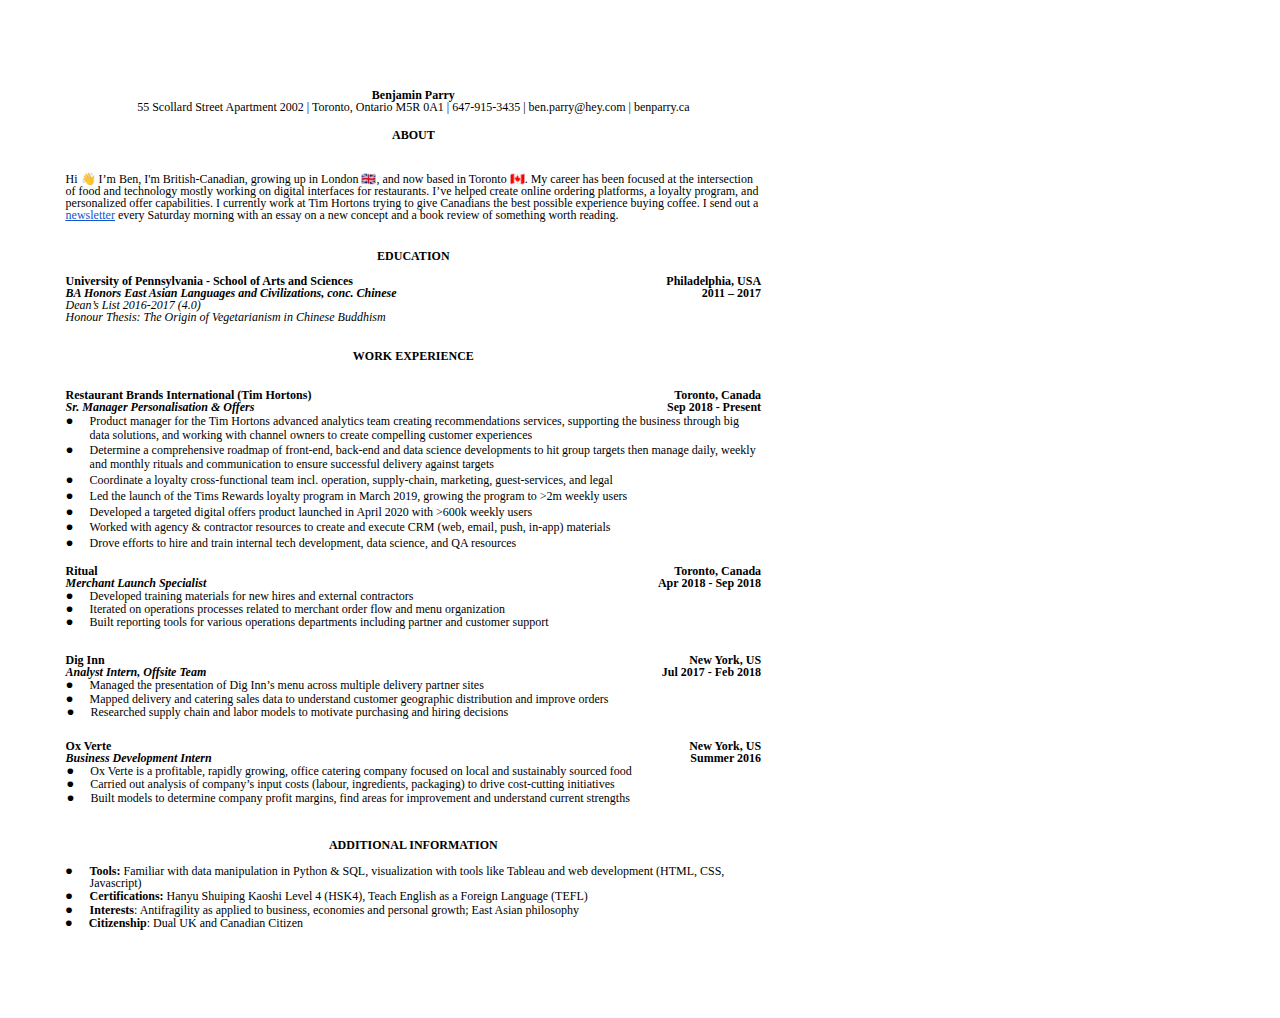
<file: ben-parry-cv.html>
<html><head><meta content="text/html; charset=UTF-8" http-equiv="content-type"><style type="text/css">.lst-kix_list_4-1>li{counter-increment:lst-ctn-kix_list_4-1}.lst-kix_list_2-6>li:before{content:"\0025cf  "}.lst-kix_list_2-7>li:before{content:"o  "}ul.lst-kix_list_1-0{list-style-type:none}.lst-kix_list_2-4>li:before{content:"o  "}.lst-kix_list_2-5>li:before{content:"\0025aa  "}.lst-kix_list_2-8>li:before{content:"\0025aa  "}.lst-kix_list_3-0>li:before{content:"\0025cf  "}.lst-kix_list_3-1>li:before{content:"o  "}.lst-kix_list_3-2>li:before{content:"\0025aa  "}ul.lst-kix_list_3-7{list-style-type:none}ul.lst-kix_list_3-8{list-style-type:none}ol.lst-kix_list_4-6.start{counter-reset:lst-ctn-kix_list_4-6 0}.lst-kix_list_4-0>li{counter-increment:lst-ctn-kix_list_4-0}ul.lst-kix_list_1-3{list-style-type:none}ul.lst-kix_list_3-1{list-style-type:none}.lst-kix_list_3-5>li:before{content:"\0025aa  "}ul.lst-kix_list_1-4{list-style-type:none}ul.lst-kix_list_3-2{list-style-type:none}ul.lst-kix_list_1-1{list-style-type:none}.lst-kix_list_3-4>li:before{content:"o  "}ul.lst-kix_list_1-2{list-style-type:none}ul.lst-kix_list_3-0{list-style-type:none}ol.lst-kix_list_4-3.start{counter-reset:lst-ctn-kix_list_4-3 0}ul.lst-kix_list_1-7{list-style-type:none}.lst-kix_list_3-3>li:before{content:"\0025cf  "}ul.lst-kix_list_3-5{list-style-type:none}.lst-kix_list_4-7>li{counter-increment:lst-ctn-kix_list_4-7}ul.lst-kix_list_1-8{list-style-type:none}ul.lst-kix_list_3-6{list-style-type:none}ul.lst-kix_list_1-5{list-style-type:none}ul.lst-kix_list_3-3{list-style-type:none}ul.lst-kix_list_1-6{list-style-type:none}ul.lst-kix_list_3-4{list-style-type:none}.lst-kix_list_3-8>li:before{content:"\0025aa  "}li.li-bullet-1:before{margin-left:-18.5pt;white-space:nowrap;display:inline-block;min-width:18.5pt}.lst-kix_list_4-0>li:before{content:"" counter(lst-ctn-kix_list_4-0,decimal) ". "}.lst-kix_list_4-1>li:before{content:"" counter(lst-ctn-kix_list_4-1,decimal) ". "}.lst-kix_list_3-6>li:before{content:"\0025cf  "}.lst-kix_list_4-3>li{counter-increment:lst-ctn-kix_list_4-3}.lst-kix_list_3-7>li:before{content:"o  "}ol.lst-kix_list_4-5.start{counter-reset:lst-ctn-kix_list_4-5 0}.lst-kix_list_4-6>li{counter-increment:lst-ctn-kix_list_4-6}.lst-kix_list_4-4>li:before{content:"" counter(lst-ctn-kix_list_4-4,decimal) ". "}.lst-kix_list_4-3>li:before{content:"" counter(lst-ctn-kix_list_4-3,decimal) ". "}.lst-kix_list_4-5>li:before{content:"" counter(lst-ctn-kix_list_4-5,decimal) ". "}.lst-kix_list_4-2>li:before{content:"" counter(lst-ctn-kix_list_4-2,decimal) ". "}.lst-kix_list_4-6>li:before{content:"" counter(lst-ctn-kix_list_4-6,decimal) ". "}ol.lst-kix_list_4-2.start{counter-reset:lst-ctn-kix_list_4-2 0}ol.lst-kix_list_4-0{list-style-type:none}ol.lst-kix_list_4-1{list-style-type:none}ol.lst-kix_list_4-4.start{counter-reset:lst-ctn-kix_list_4-4 0}ol.lst-kix_list_4-2{list-style-type:none}ol.lst-kix_list_4-3{list-style-type:none}.lst-kix_list_4-4>li{counter-increment:lst-ctn-kix_list_4-4}.lst-kix_list_4-8>li:before{content:"" counter(lst-ctn-kix_list_4-8,decimal) ". "}.lst-kix_list_4-7>li:before{content:"" counter(lst-ctn-kix_list_4-7,decimal) ". "}ul.lst-kix_list_2-8{list-style-type:none}ol.lst-kix_list_4-1.start{counter-reset:lst-ctn-kix_list_4-1 0}ol.lst-kix_list_4-8.start{counter-reset:lst-ctn-kix_list_4-8 0}ol.lst-kix_list_4-8{list-style-type:none}ul.lst-kix_list_2-2{list-style-type:none}.lst-kix_list_1-0>li:before{content:"\0025cf  "}ul.lst-kix_list_2-3{list-style-type:none}ul.lst-kix_list_2-0{list-style-type:none}ul.lst-kix_list_2-1{list-style-type:none}ol.lst-kix_list_4-4{list-style-type:none}ul.lst-kix_list_2-6{list-style-type:none}ol.lst-kix_list_4-5{list-style-type:none}.lst-kix_list_1-1>li:before{content:"\002212  "}.lst-kix_list_1-2>li:before{content:"\0025aa  "}ul.lst-kix_list_2-7{list-style-type:none}ol.lst-kix_list_4-6{list-style-type:none}ul.lst-kix_list_2-4{list-style-type:none}ol.lst-kix_list_4-7{list-style-type:none}ul.lst-kix_list_2-5{list-style-type:none}.lst-kix_list_1-3>li:before{content:"\0025cf  "}.lst-kix_list_1-4>li:before{content:"o  "}.lst-kix_list_4-8>li{counter-increment:lst-ctn-kix_list_4-8}.lst-kix_list_1-7>li:before{content:"o  "}ol.lst-kix_list_4-0.start{counter-reset:lst-ctn-kix_list_4-0 0}.lst-kix_list_1-5>li:before{content:"\0025aa  "}.lst-kix_list_1-6>li:before{content:"\0025cf  "}li.li-bullet-0:before{margin-left:-18pt;white-space:nowrap;display:inline-block;min-width:18pt}.lst-kix_list_2-0>li:before{content:"\0025cf  "}.lst-kix_list_2-1>li:before{content:"\002212  "}.lst-kix_list_4-5>li{counter-increment:lst-ctn-kix_list_4-5}.lst-kix_list_1-8>li:before{content:"\0025aa  "}.lst-kix_list_2-2>li:before{content:"\0025aa  "}.lst-kix_list_2-3>li:before{content:"\0025cf  "}.lst-kix_list_4-2>li{counter-increment:lst-ctn-kix_list_4-2}ol.lst-kix_list_4-7.start{counter-reset:lst-ctn-kix_list_4-7 0}ol{margin:0;padding:0}table td,table th{padding:0}.c15{border-right-style:solid;padding:0pt 4pt 0pt 4pt;border-bottom-color:#000000;border-top-width:0pt;border-right-width:0pt;border-left-color:#000000;vertical-align:top;border-right-color:#000000;border-left-width:0pt;border-top-style:solid;border-left-style:solid;border-bottom-width:0pt;width:381.2pt;border-top-color:#000000;border-bottom-style:solid}.c35{border-right-style:solid;padding:0pt 4pt 0pt 4pt;border-bottom-color:#000000;border-top-width:0pt;border-right-width:0pt;border-left-color:#000000;vertical-align:bottom;border-right-color:#000000;border-left-width:0pt;border-top-style:solid;border-left-style:solid;border-bottom-width:0pt;width:147.3pt;border-top-color:#000000;border-bottom-style:solid}.c30{border-right-style:solid;padding:0pt 4pt 0pt 4pt;border-bottom-color:#000000;border-top-width:0pt;border-right-width:0pt;border-left-color:#000000;vertical-align:middle;border-right-color:#000000;border-left-width:0pt;border-top-style:solid;border-left-style:solid;border-bottom-width:0pt;width:528.5pt;border-top-color:#000000;border-bottom-style:solid}.c34{border-right-style:solid;padding:0pt 4pt 0pt 4pt;border-bottom-color:#000000;border-top-width:0pt;border-right-width:0pt;border-left-color:#000000;vertical-align:bottom;border-right-color:#000000;border-left-width:0pt;border-top-style:solid;border-left-style:solid;border-bottom-width:0pt;width:381.2pt;border-top-color:#000000;border-bottom-style:solid}.c11{border-right-style:solid;padding:0pt 4pt 0pt 4pt;border-bottom-color:#000000;border-top-width:0pt;border-right-width:0pt;border-left-color:#000000;vertical-align:top;border-right-color:#000000;border-left-width:0pt;border-top-style:solid;border-left-style:solid;border-bottom-width:0pt;width:147.3pt;border-top-color:#000000;border-bottom-style:solid}.c1{border-right-style:solid;padding:0pt 4pt 0pt 4pt;border-bottom-color:#000000;border-top-width:0pt;border-right-width:0pt;border-left-color:#000000;vertical-align:middle;border-right-color:#000000;border-left-width:0pt;border-top-style:solid;border-left-style:solid;border-bottom-width:0pt;width:147.3pt;border-top-color:#000000;border-bottom-style:solid}.c6{border-right-style:solid;padding:0pt 4pt 0pt 4pt;border-bottom-color:#000000;border-top-width:0pt;border-right-width:0pt;border-left-color:#000000;vertical-align:top;border-right-color:#000000;border-left-width:0pt;border-top-style:solid;border-left-style:solid;border-bottom-width:0pt;width:528.5pt;border-top-color:#000000;border-bottom-style:solid}.c13{margin-left:18pt;padding-top:0pt;padding-left:0pt;padding-bottom:0pt;line-height:1.15;orphans:2;widows:2;text-align:left}.c28{margin-left:18.7pt;padding-top:0pt;padding-left:0pt;padding-bottom:6pt;line-height:1.0;orphans:2;widows:2;text-align:left}.c0{margin-left:18.5pt;padding-top:0pt;padding-left:0pt;padding-bottom:0pt;line-height:1.0;orphans:2;widows:2;text-align:left}.c33{padding-top:12pt;padding-bottom:12pt;line-height:1.0;orphans:2;widows:2;text-align:left}.c22{padding-top:0pt;padding-bottom:0pt;line-height:1.0;orphans:2;widows:2;text-align:center}.c17{padding-top:0pt;padding-bottom:0pt;line-height:1.0;orphans:2;widows:2;text-align:left}.c24{padding-top:0pt;padding-bottom:0pt;line-height:1.0;orphans:2;widows:2;text-align:right}.c38{padding-top:0pt;padding-bottom:6pt;line-height:1.0;orphans:2;widows:2;text-align:left}.c47{padding-top:12pt;padding-bottom:12pt;line-height:1.0;orphans:2;widows:2;text-align:center}.c12{padding-top:0pt;padding-bottom:0pt;line-height:1.15;text-align:left;height:10pt}.c4{padding-top:0pt;padding-bottom:0pt;line-height:1.1500000000000001;text-align:left;height:10pt}.c26{margin-left:-4pt;border-spacing:0;border-collapse:collapse;margin-right:auto}.c5{color:#000000;text-decoration:none;vertical-align:baseline;font-style:normal}.c19{-webkit-text-decoration-skip:none;color:#1155cc;text-decoration:underline;text-decoration-skip-ink:none}.c14{text-decoration:none;vertical-align:baseline;font-style:italic}.c36{font-weight:400;font-size:11pt;font-family:"Times New Roman"}.c8{font-weight:700;font-size:9pt;font-family:"Georgia"}.c3{font-size:9pt;font-family:"Georgia";font-weight:400}.c18{font-weight:700;font-size:11pt;font-family:"Times New Roman"}.c16{background-color:#ffffff;max-width:525.6pt;padding:50.4pt 43.2pt 40.3pt 43.2pt}.c45{font-weight:400;font-size:11pt;font-family:"Arial"}.c42{margin-left:17.3pt;padding-left:0pt}.c43{margin-left:17.5pt;padding-left:0.5pt}.c2{padding:0;margin:0}.c29{color:inherit;text-decoration:inherit}.c27{margin-left:18pt;padding-left:0pt}.c25{margin-right:4.5pt;height:10pt}.c37{margin-left:18.5pt;text-indent:-12.2pt}.c23{height:24pt}.c32{height:21.9pt}.c9{color:#000000}.c39{height:21.8pt}.c40{height:28.2pt}.c20{height:22.7pt}.c46{height:30.8pt}.c44{height:31.5pt}.c21{margin-right:-4pt}.c41{height:19.8pt}.c48{font-style:italic}.c10{height:0.9pt}.c31{height:10pt}.c7{height:39.2pt}.title{padding-top:24pt;color:#000000;font-weight:700;font-size:36pt;padding-bottom:6pt;font-family:"Times New Roman";line-height:1.0;page-break-after:avoid;orphans:2;widows:2;text-align:left}.subtitle{padding-top:18pt;color:#666666;font-size:24pt;padding-bottom:4pt;font-family:"Georgia";line-height:1.0;page-break-after:avoid;font-style:italic;orphans:2;widows:2;text-align:left}li{color:#000000;font-size:10pt;font-family:"Times New Roman"}p{margin:0;color:#000000;font-size:10pt;font-family:"Times New Roman"}h1{padding-top:24pt;color:#000000;font-weight:700;font-size:24pt;padding-bottom:6pt;font-family:"Times New Roman";line-height:1.0;page-break-after:avoid;orphans:2;widows:2;text-align:left}h2{padding-top:18pt;color:#000000;font-weight:700;font-size:18pt;padding-bottom:4pt;font-family:"Times New Roman";line-height:1.0;page-break-after:avoid;orphans:2;widows:2;text-align:left}h3{padding-top:14pt;color:#000000;font-weight:700;font-size:14pt;padding-bottom:4pt;font-family:"Times New Roman";line-height:1.0;page-break-after:avoid;orphans:2;widows:2;text-align:left}h4{padding-top:12pt;color:#000000;font-weight:700;font-size:12pt;padding-bottom:2pt;font-family:"Times New Roman";line-height:1.0;page-break-after:avoid;orphans:2;widows:2;text-align:left}h5{padding-top:11pt;color:#000000;font-weight:700;font-size:11pt;padding-bottom:2pt;font-family:"Times New Roman";line-height:1.0;page-break-after:avoid;orphans:2;widows:2;text-align:left}h6{padding-top:10pt;color:#000000;font-weight:700;font-size:10pt;padding-bottom:2pt;font-family:"Times New Roman";line-height:1.0;page-break-after:avoid;orphans:2;widows:2;text-align:left}</style></head><body class="c16"><p class="c4"><span class="c5 c45"></span></p><a id="t.09139eec64ca90106c9f9ade2c76522b9a74e326"></a><a id="t.0"></a><table class="c26"><tbody><tr class="c10"><td class="c6" colspan="2" rowspan="1"><p class="c22"><span class="c5 c8">Benjamin Parry</span></p></td></tr><tr class="c10"><td class="c6" colspan="2" rowspan="1"><p class="c22"><span class="c3 c9">55 Scollard Street Apartment 2002 | Toronto, Ontario M5R 0A1 | 647-915-3435 | ben.parry@hey.com</span><span class="c3">&nbsp;| benparry.ca</span></p></td></tr><tr class="c39"><td class="c6" colspan="2" rowspan="1"><p class="c47"><span class="c5 c8">ABOUT</span></p></td></tr><tr class="c39"><td class="c6" colspan="2" rowspan="1"><p class="c33"><span class="c3">Hi &#x1f44b; I&rsquo;m Ben, I&#39;m British-Canadian, growing up in London &#x1f1ec;&#x1f1e7;, and now based in Toronto &#x1f1e8;&#x1f1e6;. My career has been focused at the intersection of food and technology mostly working on digital interfaces for restaurants. I&rsquo;ve helped create online ordering platforms, a loyalty program, and personalized offer capabilities. I currently work at Tim Hortons trying to give Canadians the best possible experience buying coffee. I send out a </span><span class="c3 c19"><a class="c29" href="https://www.google.com/url?q=https://benparry.substack.com/&amp;sa=D&amp;source=editors&amp;ust=1618711565057000&amp;usg=AOvVaw24alsaaxX3R40F1C7kFEQa">newsletter</a></span><span class="c5 c3">&nbsp;every Saturday morning with an essay on a new concept and a book review of something worth reading. </span></p></td></tr><tr class="c39"><td class="c6" colspan="2" rowspan="1"><p class="c17 c31"><span class="c5 c8"></span></p><p class="c22"><span class="c5 c8">EDUCATION</span></p><p class="c22 c31"><span class="c5 c8"></span></p></td></tr><tr class="c44"><td class="c15" colspan="1" rowspan="1"><p class="c17"><span class="c5 c8">University of Pennsylvania - School of Arts and Sciences</span></p><p class="c17 c21"><span class="c14 c8 c9">BA Honors East Asian Languages and Civilizations, conc. Chinese</span></p><p class="c17 c21"><span class="c14 c3 c9">Dean&rsquo;s List 2016-2017 (4.0)</span></p><p class="c17"><span class="c14 c3 c9">Honour Thesis: The Origin of Vegetarianism in Chinese Buddhism</span></p></td><td class="c11" colspan="1" rowspan="1"><p class="c24"><span class="c5 c8">Philadelphia, USA <br> 2011 &ndash; 2017</span></p><p class="c24 c31"><span class="c5 c8"></span></p></td></tr><tr class="c23"><td class="c6" colspan="2" rowspan="1"><p class="c17 c31"><span class="c5 c8"></span></p><p class="c17 c31"><span class="c5 c8"></span></p><p class="c22"><span class="c5 c8">WORK EXPERIENCE</span></p><p class="c22 c31"><span class="c5 c8"></span></p></td></tr><tr class="c40"><td class="c34" colspan="1" rowspan="1"><p class="c17"><span class="c5 c8">Restaurant Brands International (Tim Hortons)</span></p><p class="c17"><span class="c14 c8 c9">Sr. Manager Personalisation &amp; Offers</span></p></td><td class="c35" colspan="1" rowspan="1"><p class="c24"><span class="c5 c8">Toronto, Canada</span></p><p class="c24"><span class="c5 c8">Sep 2018 - Present</span></p></td></tr><tr class="c20"><td class="c6" colspan="2" rowspan="1"><ul class="c2 lst-kix_list_3-0 start"><li class="c13 li-bullet-0"><span class="c5 c3">Product manager for the Tim Hortons advanced analytics team creating recommendations services, supporting the business through big data solutions, and working with channel owners to create compelling customer experiences</span></li><li class="c13 li-bullet-0"><span class="c5 c3">Determine a comprehensive roadmap of front-end, back-end and data science developments to hit group targets then manage daily, weekly and monthly rituals and communication to ensure successful delivery against targets</span></li><li class="c13 li-bullet-0"><span class="c3 c5">Coordinate a loyalty cross-functional team incl. operation, supply-chain, marketing, guest-services, and legal</span></li><li class="c13 li-bullet-0"><span class="c5 c3">Led the launch of the Tims Rewards loyalty program in March 2019, growing the program to &gt;2m weekly users</span></li><li class="c13 li-bullet-0"><span class="c5 c3">Developed a targeted digital offers product launched in April 2020 with &gt;600k weekly users</span></li><li class="c13 li-bullet-0"><span class="c5 c3">Worked with agency &amp; contractor resources to create and execute CRM (web, email, push, in-app) materials</span></li><li class="c13 li-bullet-0"><span class="c5 c3">Drove efforts to hire and train internal tech development, data science, and QA resources </span></li></ul></td></tr><tr class="c40"><td class="c34" colspan="1" rowspan="1"><p class="c17"><span class="c5 c8">Ritual</span></p><p class="c17"><span class="c14 c8 c9">Merchant Launch Specialist</span></p></td><td class="c35" colspan="1" rowspan="1"><p class="c24"><span class="c5 c8">Toronto, Canada</span></p><p class="c24"><span class="c5 c8">Apr 2018 - Sep 2018</span></p></td></tr><tr class="c7"><td class="c6" colspan="2" rowspan="1"><ul class="c2 lst-kix_list_3-0"><li class="c17 c27 li-bullet-0"><span class="c5 c3">Developed training materials for new hires and external contractors</span></li><li class="c17 c27 li-bullet-0"><span class="c5 c3">Iterated on operations processes related to merchant order flow and menu organization</span></li><li class="c27 c38 li-bullet-0"><span class="c5 c3">Built reporting tools for various operations departments including partner and customer support</span></li></ul></td></tr><tr class="c40"><td class="c34" colspan="1" rowspan="1"><p class="c17"><span class="c5 c8">Dig Inn</span></p><p class="c17"><span class="c8 c9 c14">Analyst Intern, Offsite Team</span></p></td><td class="c35" colspan="1" rowspan="1"><p class="c24"><span class="c5 c8">New York, US</span></p><p class="c24"><span class="c5 c8">Jul 2017 - Feb 2018</span></p></td></tr><tr class="c41"><td class="c6" colspan="2" rowspan="1"><ul class="c2 lst-kix_list_3-0"><li class="c17 c27 li-bullet-0"><span class="c5 c3">Managed the presentation of Dig Inn&rsquo;s menu across multiple delivery partner sites</span></li><li class="c17 c27 li-bullet-0" id="h.30j0zll"><span class="c5 c3">Mapped delivery and catering sales data to understand customer geographic distribution and improve orders </span></li></ul><ul class="c2 lst-kix_list_2-0 start"><li class="c28 li-bullet-0"><span class="c5 c3">Researched supply chain and labor models to motivate purchasing and hiring decisions</span></li></ul></td></tr><tr class="c40"><td class="c34" colspan="1" rowspan="1"><p class="c17"><span class="c5 c8">Ox Verte</span></p><p class="c17"><span class="c8 c9 c48">Business Development Intern</span></p></td><td class="c35" colspan="1" rowspan="1"><p class="c24"><span class="c5 c8">New York, US </span></p><p class="c24 c37"><span class="c8 c9">Summer 2016</span></p></td></tr><tr class="c41"><td class="c6" colspan="2" rowspan="1"><ul class="c2 lst-kix_list_2-0"><li class="c0 li-bullet-0"><span class="c5 c3">Ox Verte is a profitable, rapidly growing, office catering company focused on local and sustainably sourced food</span></li><li class="c0 li-bullet-0"><span class="c5 c3">Carried out analysis of company&rsquo;s input costs (labour, ingredients, packaging) to drive cost-cutting initiatives</span></li><li class="c28 li-bullet-0"><span class="c5 c3">Built models to determine company profit margins, find areas for improvement and understand current strengths </span></li></ul></td></tr><tr class="c32"><td class="c30" colspan="2" rowspan="1"><p class="c17 c31"><span class="c5 c8"></span></p><p class="c17 c31"><span class="c5 c8"></span></p><p class="c22"><span class="c5 c8">ADDITIONAL INFORMATION</span></p><p class="c17 c31"><span class="c5 c8"></span></p></td></tr><tr class="c46"><td class="c6" colspan="2" rowspan="1"><ul class="c2 lst-kix_list_1-0 start"><li class="c17 c43 li-bullet-1" id="h.gjdgxs"><span class="c8 c9">Tools: </span><span class="c3 c9">Familiar with data manipulation in Python &amp; SQL</span><span class="c3">, </span><span class="c3 c9">visualization with tools like Tableau and </span><span class="c3">web development (HTML, CSS, Javascript) </span></li><li class="c17 c43 li-bullet-1"><span class="c8 c9">Certifications: </span><span class="c3 c9">Hanyu Shuiping Kaoshi Level 4 (HSK4), Teach English as a Foreign Language (TEFL)</span></li><li class="c17 c43 li-bullet-1"><span class="c8 c9">Interests</span><span class="c5 c3">: Antifragility as applied to business, economies and personal growth; East Asian philosophy</span></li><li class="c17 c42 li-bullet-0"><span class="c8 c9">Citizenship</span><span class="c3 c9">: Dual UK and Canadian Citizen</span></li></ul></td></tr></tbody></table><p class="c17 c25"><span class="c5 c3"></span></p><p class="c17 c25"><span class="c5 c3"></span></p></body></html>
</file>
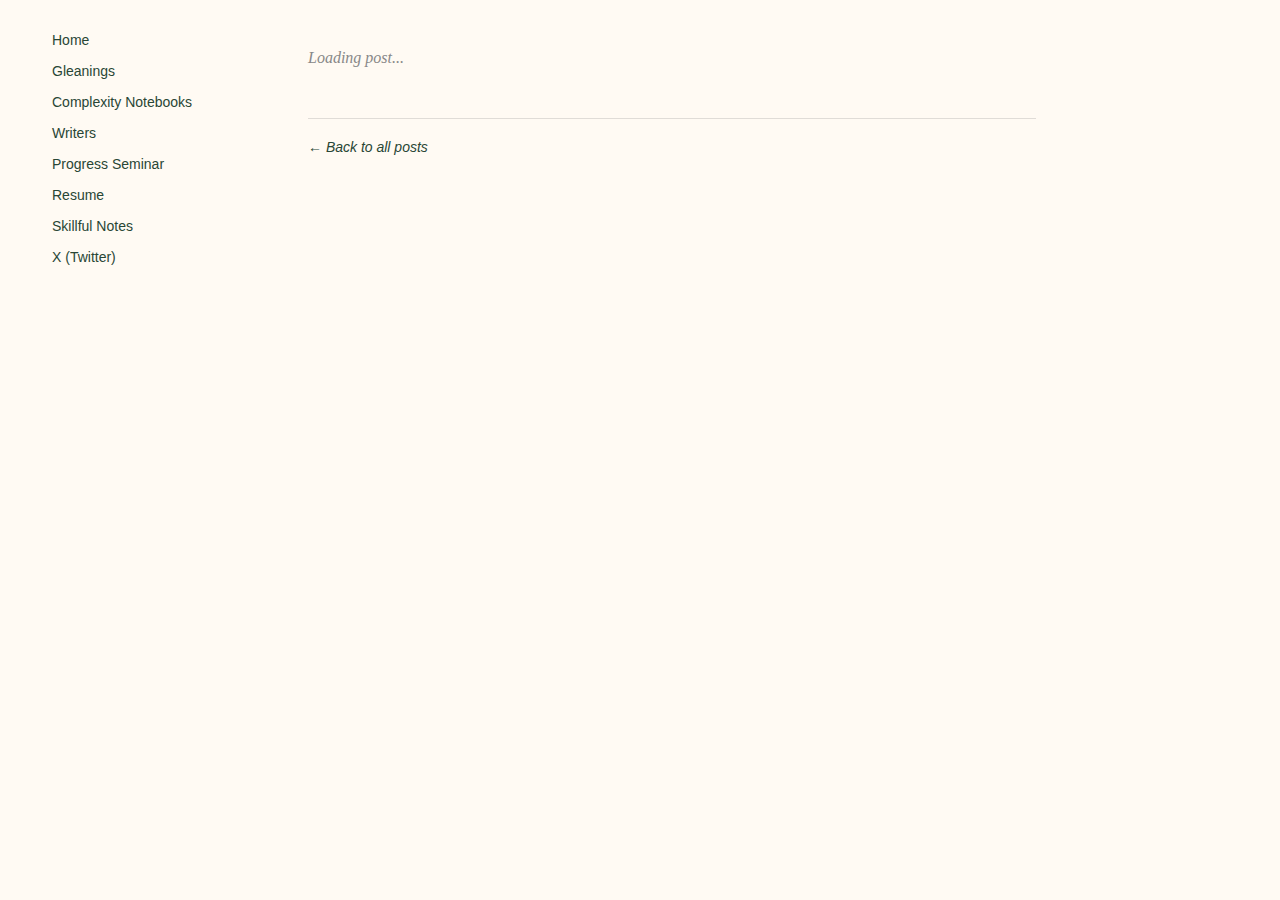
<file: blog-post.html>
<!DOCTYPE html>
<html lang="en">
<head>
    <meta charset="UTF-8">
    <meta name="viewport" content="width=device-width, initial-scale=1.0">
    <title>Blog | Benjamin Parry</title>
    <link rel="stylesheet" href="styles.css">
    <script src="nav.js"></script>
</head>
<body>
    <div class="container">
        <div id="menu" class="column left">
            <!-- Menu will be populated by nav.js -->
        </div>

        <div class="column middle">
            <div class="content">
                <article id="blog-post">
                    <p class="loading-text">Loading post...</p>
                </article>

                <div class="blog-post-footer">
                    <a href="blog.html">&larr; Back to all posts</a>
                </div>
            </div>
        </div>

        <div class="column right">
            <!-- Right column, can be left empty as in the index page -->
        </div>
    </div>
    <script src="blog.js"></script>
</body>
</html>
</file>
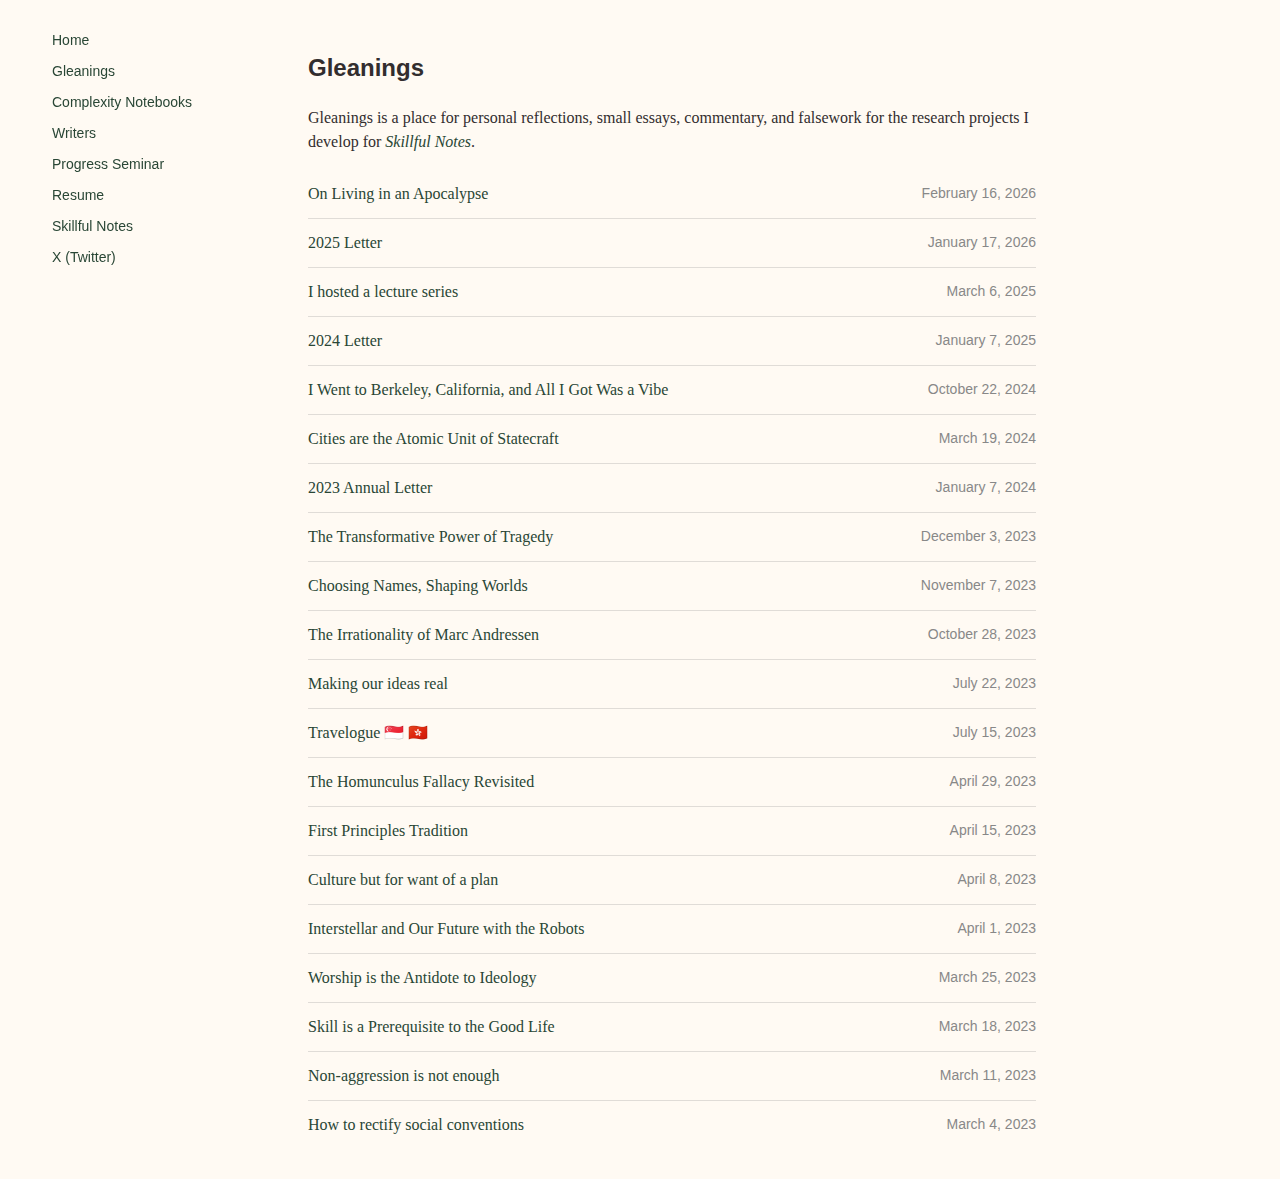
<file: blog.html>
<!DOCTYPE html>
<html lang="en">
<head>
    <meta charset="UTF-8">
    <meta name="viewport" content="width=device-width, initial-scale=1.0">
    <title>Gleanings | Benjamin Parry</title>
    <link rel="stylesheet" href="styles.css">
    <script src="nav.js"></script>
</head>
<body>
    <div class="container">
        <div id="menu" class="column left">
            <!-- Menu will be populated by nav.js -->
        </div>

        <div class="column middle">
            <div class="content">
                <h2>Gleanings</h2>
                <p>Gleanings is a place for personal reflections, small essays, commentary, and falsework for the research projects I develop for <a href="https://www.skillfulnotes.com/">Skillful Notes</a>.</p>

                <div id="blog-posts">
                    <p class="loading-text">Loading posts...</p>
                </div>
            </div>
        </div>

        <div class="column right">
            <!-- Right column, can be left empty as in the index page -->
        </div>
    </div>
    <script src="blog.js"></script>
</body>
</html>
</file>
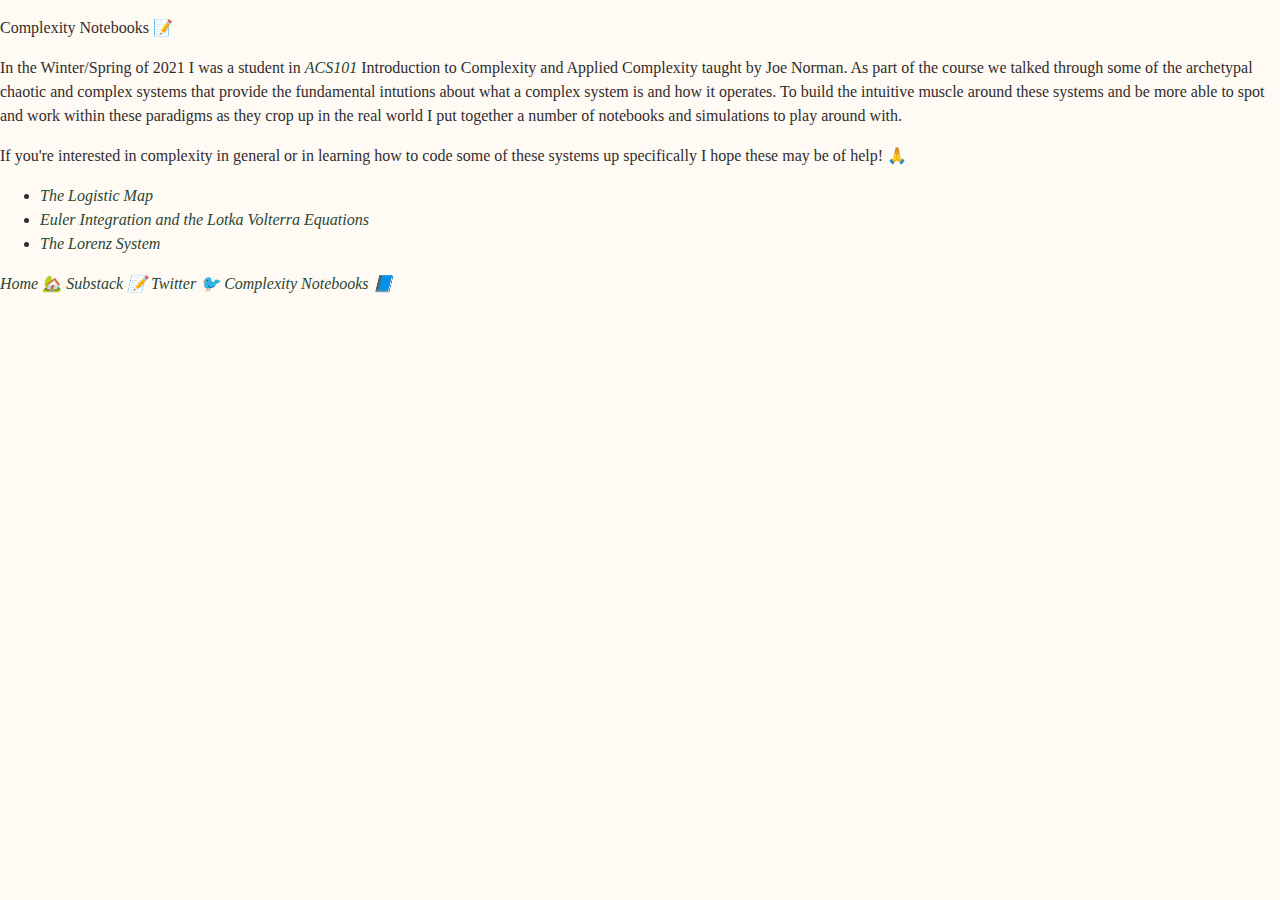
<file: complexity-notebooks.html>
<!doctype HTML>
<html lang="en">
  <head>
    
    <!-- metas -->
    <meta charset="utf-8">
    <meta name="viewport" content="width=device-width, initial-scale=1.0">
    <meta http-equiv="refresh" content="30">
    <meta name="description" content="the homepage of Ben Parry">
    <meta name="author" content="Ben Parry">
    
    <!-- Title -->
    <title>Benjamin Parry</title>
    
    <!-- Bootstrap core CSS -->
    <link href="https://cdn.jsdelivr.net/npm/bootstrap@5.0.0-beta1/dist/css/bootstrap.min.css" rel="stylesheet" integrity="sha384-giJF6kkoqNQ00vy+HMDP7azOuL0xtbfIcaT9wjKHr8RbDVddVHyTfAAsrekwKmP1" crossorigin="anonymous">
    <script src="https://cdn.jsdelivr.net/npm/bootstrap@5.0.0-beta1/dist/js/bootstrap.bundle.min.js" integrity="sha384-ygbV9kiqUc6oa4msXn9868pTtWMgiQaeYH7/t7LECLbyPA2x65Kgf80OJFdroafW" crossorigin="anonymous"></script>
    
    <!-- Fonts -->
    
    <!-- Favicon -->
    
    <!-- Custom Styles -->
    <link href="styles.css" rel="stylesheet">
    
  </head>
  <body>
    <div></div>
    <div class="container">
        <div class="d-md-flex position-relative overflow-hidden p-3 m-4 w-75">
          <div class="d-inline primary-text">
            <p class="lead">Complexity Notebooks 📝</p>
            <p>In the Winter/Spring of 2021 I was a student in <a href="https://appliedcomplexity.io/education" target="blank">ACS101</a> Introduction to Complexity and Applied Complexity taught by Joe Norman. As part of the course we talked through some of the archetypal chaotic and complex systems that provide the fundamental intutions about what a complex system is and how it operates. To build the intuitive muscle around these systems and be more able to spot and work within these paradigms as they crop up in the real world I put together a number of notebooks and simulations to play around with.</p>
            <p>If you're interested in complexity in general or in learning how to code some of these systems up specifically I hope these may be of help! 🙏</p>
            <ul class="bullet-list">
              <li><a href="https://www.benparry.ca/logistic-map" target="_blank">The Logistic Map</a></li>
              <li><a href="https://www.benparry.ca/euler-integration-lotka-volterra" target="_blank">Euler Integration and the Lotka Volterra Equations</a></li>
              <li><a href="https://www.benparry.ca/lorenz-system" target="_blank">The Lorenz System</a></li>
            </ul>
            </div>
          <div class="d-inline p-3 m-4 w-25" style="width: 400px">
            <nav class="flex-column navigation">
              <a class="nav-link" href="https://www.benparry.ca">Home 🏡</a>
              <a class="nav-link" href="https://benparry.substack.com/"> Substack 📝 </a>
              <a class="nav-link" href="https://twitter.com/Via_Benjamin">Twitter 🐦</a>
              <a class="nav-link" href="https://www.benparry.ca/complexity-notebooks">Complexity Notebooks 📘</a>
            </nav>
          </div>
        </div>
    </div>
  </body>
</html>
</file>
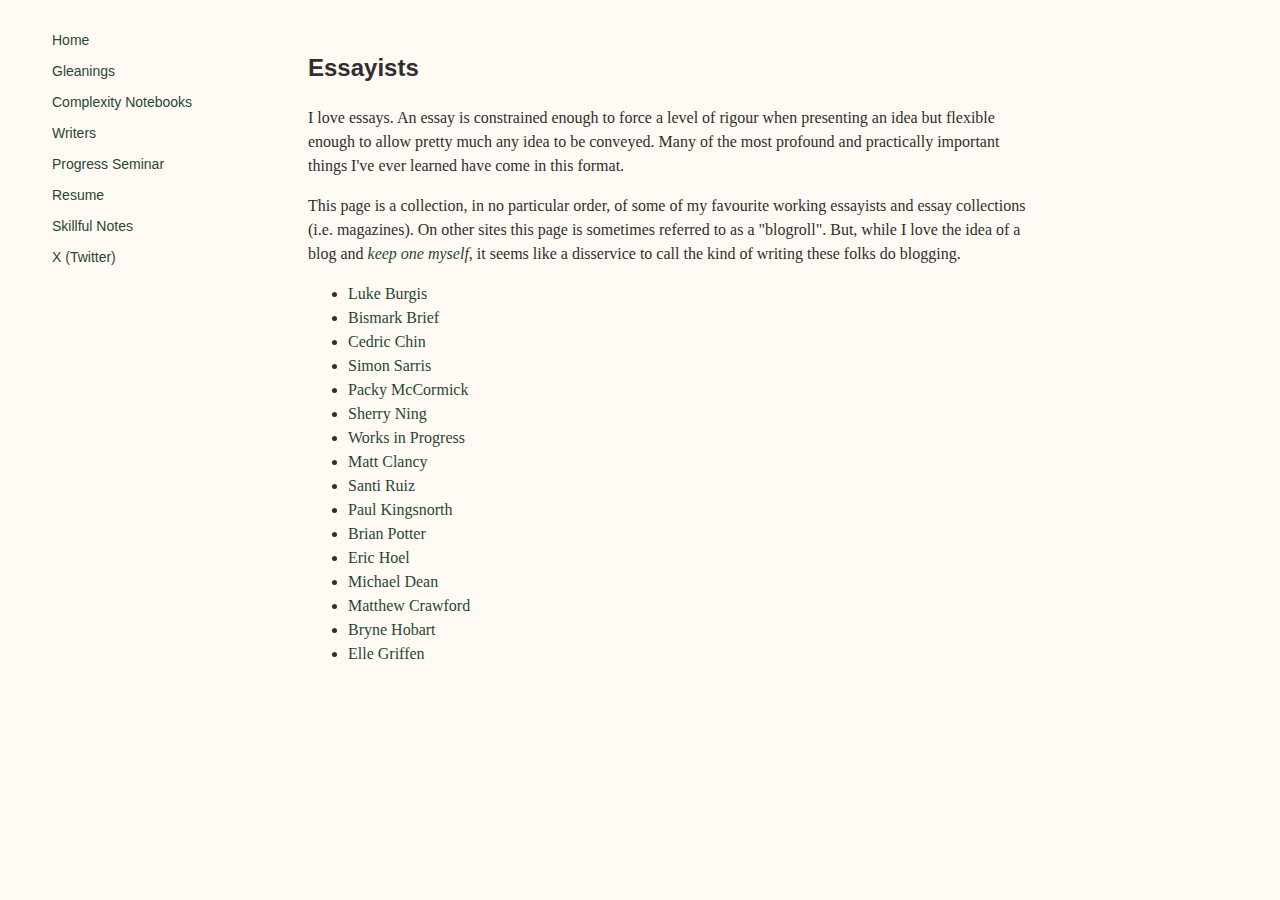
<file: essays.html>
<!DOCTYPE html>
<html lang="en">
<head>
    <meta charset="UTF-8">
    <meta name="viewport" content="width=device-width, initial-scale=1.0">
    <title>Complexity Notebooks | Benjamin Parry</title>
    <link rel="stylesheet" href="styles.css">
    <script src="nav.js"></script>
</head>
<body>
    <div class="container">
        <div id="menu" class="column left">
            <!-- Menu will be populated by nav.js -->
        </div>

        <div class="column middle">
            <div class="content">
                <h2>Essayists</h2>

                <p>I love essays. An essay is constrained enough to force a level of rigour when presenting an idea but flexible enough to allow pretty much any idea to be conveyed. Many of the most profound and practically important things I've ever learned have come in this format.</p> 
                
                <p>This page is a collection, in no particular order, of some of my favourite working essayists and essay collections (i.e. magazines). On other sites this page is sometimes referred to as a "blogroll". But, while I love the idea of a blog and <a href="https://benparry.substack.com" target="_blank">keep one myself</a>, it seems like a disservice to call the kind of writing these folks do blogging.</p>

                <ul id="lists">
                    <li><a href="https://read.lukeburgis.com/" target="_blank">Luke Burgis</a></li>
                    <li><a href="https://brief.bismarckanalysis.com/" target="_blank">Bismark Brief</a></li>
                    <li><a href="https://commoncog.com/start-here/" target="_blank">Cedric Chin</a></li>
                    <li><a href="https://map.simonsarris.com/" target="_blank">Simon Sarris</a></li>
                    <li><a href="https://www.notboring.co/" target="_blank">Packy McCormick</a></li>
                    <li><a href="https://www.sherryning.com/" target="_blank">Sherry Ning</a></li>
                    <li><a href="https://worksinprogress.co/" target="_blank">Works in Progress</a></li>
                    <li><a href="https://www.newthingsunderthesun.com/" target="_blank">Matt Clancy</a></li>
                    <li><a href="https://www.statecraft.pub/" target="_blank">Santi Ruiz</a></li>
                    <li><a href="https://paulkingsnorth.substack.com/" target="_blank">Paul Kingsnorth</a></li>
                    <li><a href="https://www.construction-physics.com/" target="_blank">Brian Potter</a></li>
                    <li><a href="https://www.theintrinsicperspective.com/" target="_blank">Eric Hoel</a></li>
                    <li><a href="https://www.michaeldean.site/" target="_blank">Michael Dean</a></li>
                    <li><a href="https://mcrawford.substack.com/" target="_blank">Matthew Crawford</a></li>
                    <li><a href="https://www.thediff.co/" target="_blank">Bryne Hobart</a></li>
                    <li><a href="https://www.elysian.press/" target="_blank">Elle Griffen</a></li>
                </ul>
            
            </div>
        </div>

        <div class="column right">
            <!-- Right column, can be left empty as in the index page -->
        </div>
    </div>
</body>
</html>
</file>
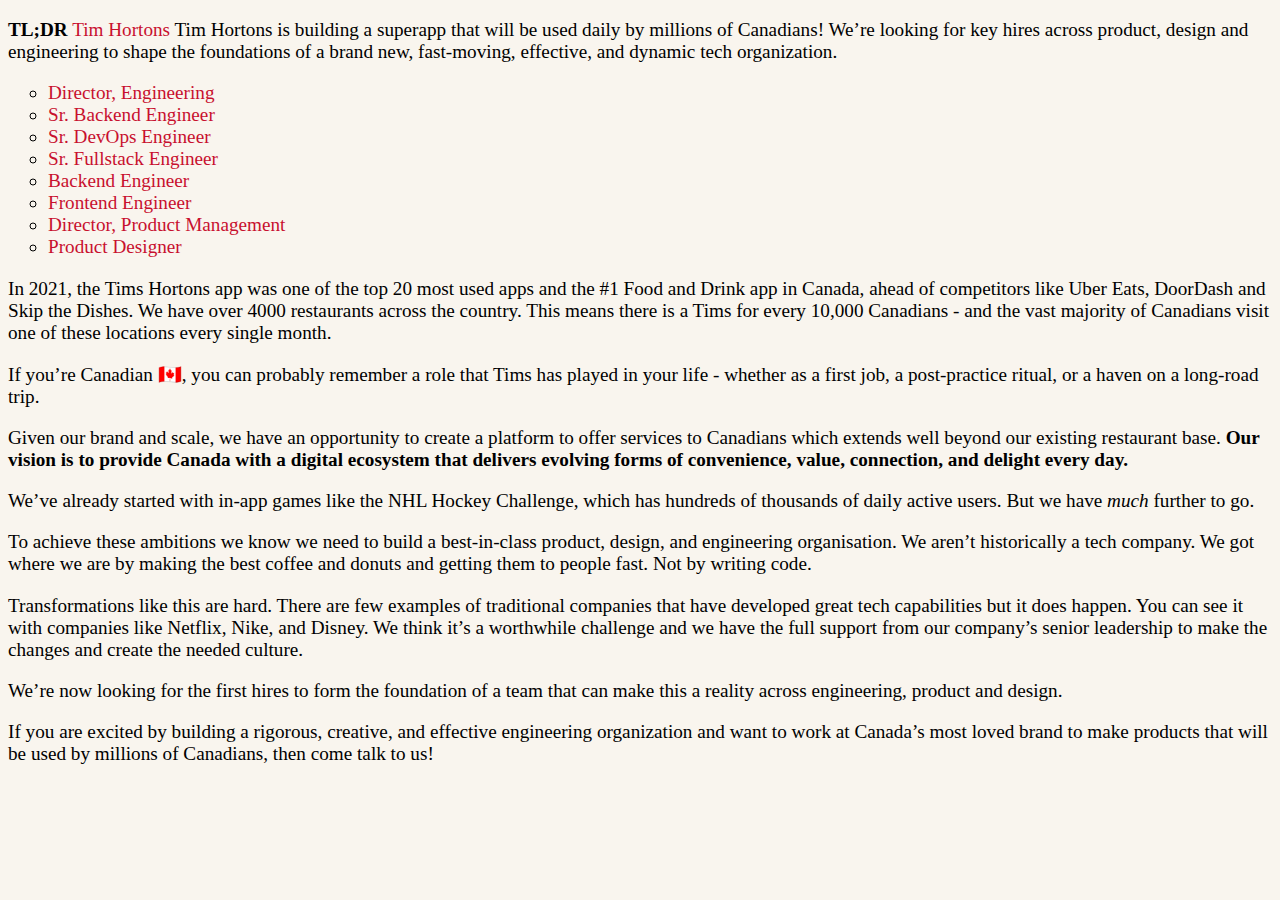
<file: jobs.html>
<!doctype HTML>
<html lang="en">

<head>

    <!-- metas -->
    <meta charset="utf-8">
    <meta name="viewport" content="width=device-width, initial-scale=1.0">
    <meta http-equiv="refresh" content="30">
    <meta name="description" content="Jobs Page">
    <meta name="author" content="Ben Parry">

    <!-- Title -->
    <title>Benjamin Parry</title>

    <!-- Bootstrap core CSS -->
    <link href="https://cdn.jsdelivr.net/npm/bootstrap@5.0.0-beta1/dist/css/bootstrap.min.css" rel="stylesheet"
        integrity="sha384-giJF6kkoqNQ00vy+HMDP7azOuL0xtbfIcaT9wjKHr8RbDVddVHyTfAAsrekwKmP1" crossorigin="anonymous">
    <script src="https://cdn.jsdelivr.net/npm/bootstrap@5.0.0-beta1/dist/js/bootstrap.bundle.min.js"
        integrity="sha384-ygbV9kiqUc6oa4msXn9868pTtWMgiQaeYH7/t7LECLbyPA2x65Kgf80OJFdroafW"
        crossorigin="anonymous"></script>

    <!-- Fonts -->

    <!-- Favicon -->

    <!-- Custom Styles -->
    <link href="jobs.css" rel="stylesheet">

</head>

<body>
    <div></div>
    <div class="container">
        <div class="col-10 p-3 m-4">
            <div class="primary-text">
                <p><b>TL;DR</b> <a href="https://www.youtube.com/watch?v=CqYfhY5gVl8">Tim Hortons</a> Tim Hortons is building a superapp that will be used daily by millions of Canadians! We’re looking for key hires across product, design and engineering to shape the foundations of a brand new, fast-moving, effective, and dynamic tech organization. </p>
                <ul class="bullet-list">
                    <li><a class="nav-link"
                            href="https://careers.rbi.com/global/en/job/RBINGLOBAL5925553002EXTERNALENGLOBAL/Director-Engineering-Tim-Hortons-Canada">Director,
                            Engineering</a> </li>
                    <li><a class="nav-link"
                            href="https://careers.rbi.com/global/en/job/RBINGLOBAL5065854002EXTERNALENGLOBAL/Senior-Backend-Engineer">
                            Sr. Backend Engineer </a> </li>
                    <li><a class="nav-link"
                            href="https://careers.rbi.com/global/en/job/RBINGLOBAL5846276002EXTERNALENGLOBAL/Sr-DevOps-Engineer-Tim-Hortons-Canada">
                            Sr. DevOps Engineer</a> </li>
                    <li><a class="nav-link"
                            href="https://careers.rbi.com/global/en/job/RBINGLOBAL5845703002EXTERNALENGLOBAL/Sr-Fullstack-Software-Development-Engineer">
                            Sr. Fullstack Engineer </a> </li>
                    <li><a class="nav-link"
                            href="https://careers.rbi.com/global/en/job/RBINGLOBAL5845692002EXTERNALENGLOBAL/Backend-Software-Development-Engineer">
                            Backend Engineer</a> </li>
                    <li><a class="nav-link"
                            href="https://careers.rbi.com/global/en/job/RBINGLOBAL5845696002EXTERNALENGLOBAL/Frontend-Software-Development-Engineer-Tim-Hortons-Canada">
                            Frontend Engineer</a> </li>
                    <li><a class="nav-link"
                            href="https://careers.rbi.com/global/en/job/RBINGLOBAL6010362002EXTERNALENGLOBAL/Director-Product-Management-Tim-Hortons-Canada">
                            Director, Product Management </a> </li>
                    <li><a class="nav-link"
                            href="https://careers.rbi.com/global/en/job/RBINGLOBAL5845718002EXTERNALENGLOBAL/Product-Designer-Tim-Hortons-Canada">
                            Product Designer</a> </li>
                </ul>
                <p>In 2021, the Tims Hortons app was one of the top 20 most used apps and the #1 Food and Drink app in Canada, ahead of competitors like Uber Eats, DoorDash and Skip the Dishes. We have over 4000 restaurants across the country. This means there is a Tims for every 10,000 Canadians - and the vast majority of Canadians visit one of these locations every single month.</p>

                <p>If you’re Canadian 🇨🇦, you can probably remember a role that Tims has played in your life - whether as a first job, a post-practice ritual, or a haven on a long-road trip.</p>

                <p>Given our brand and scale, we have an opportunity to create a platform to offer services to Canadians which extends well beyond our existing restaurant base. <b>Our vision is to provide Canada with a digital ecosystem that delivers evolving forms of convenience, value, connection, and delight every day.</b></p>

                <p>We’ve already started with in-app games like the NHL Hockey Challenge, which has hundreds of thousands of daily active users. But we have <em>much</em> further to go.</p>

                <p>To achieve these ambitions we know we need to build a best-in-class product, design, and engineering organisation. We aren’t historically a tech company. We got where we are by making the best coffee and donuts and getting them to people fast. Not by writing code.</p>

                <p>Transformations like this are hard. There are few examples of traditional companies that have developed great tech capabilities but it does happen. You can see it with companies like Netflix, Nike, and Disney. We think it’s a worthwhile challenge and we have the full support from our company’s senior leadership to make the changes and create the needed culture.</p>

                <p>We’re now looking for the first hires to form the foundation of a team that can make this a reality across engineering, product and design.</p>

                <p>If you are excited by building a rigorous, creative, and effective engineering organization and want to work at Canada’s most loved brand to make products that will be used by millions of Canadians, then come talk to us!</p>
            </div>
        </div>
    </div>
</body>

</html>
</file>
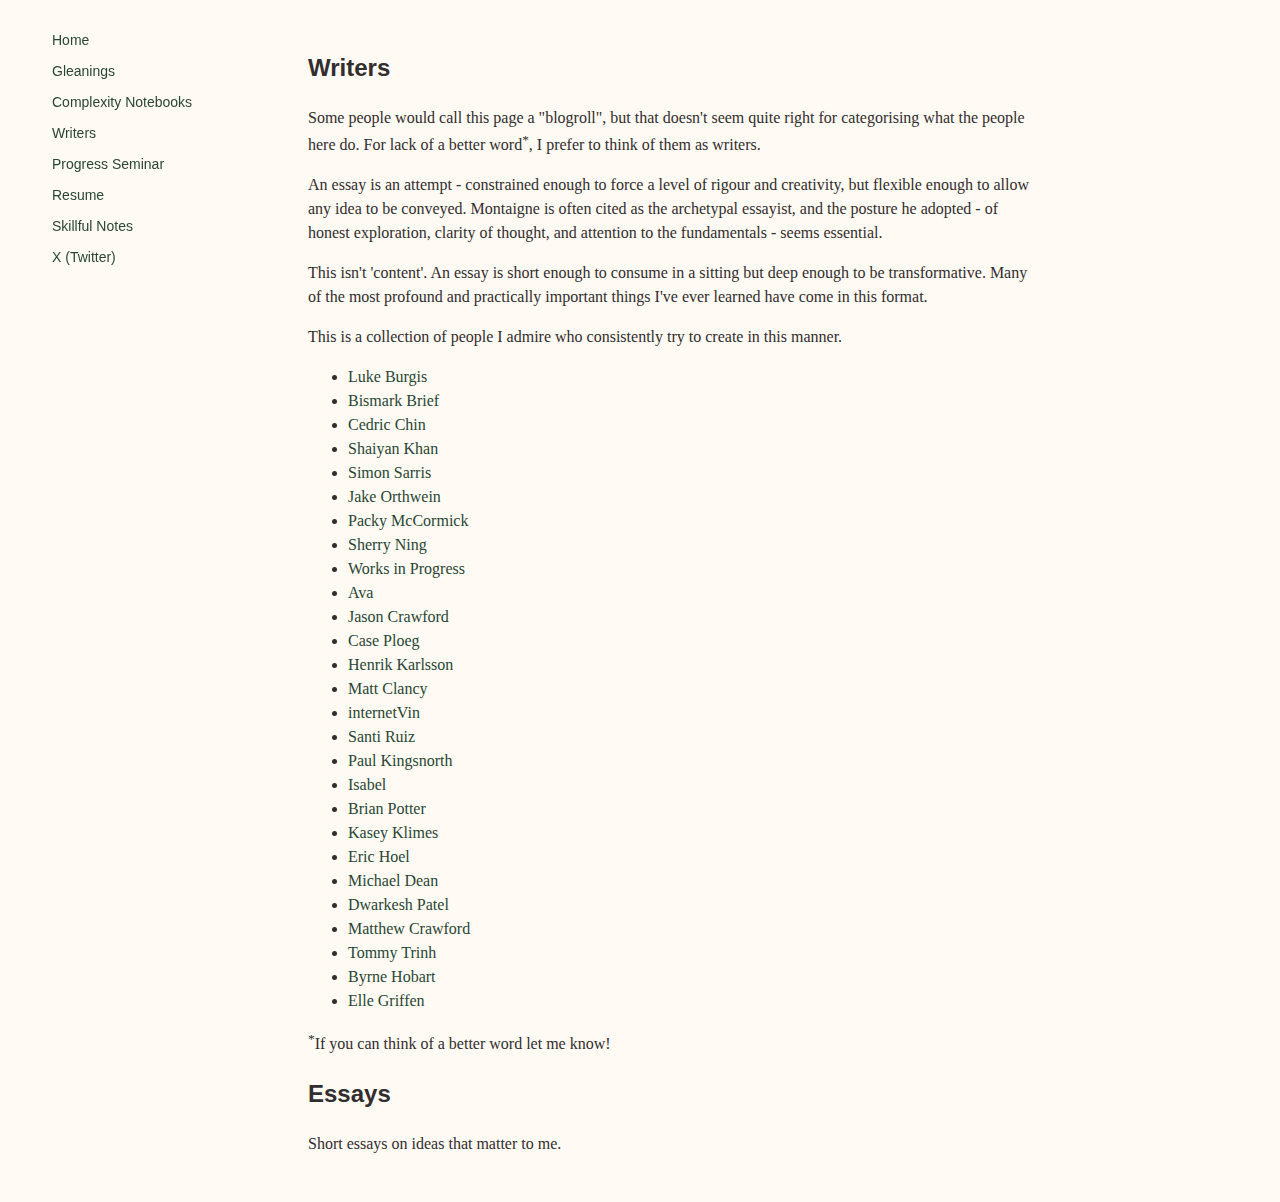
<file: writers.html>
<!DOCTYPE html>
<html lang="en">
<head>
    <meta charset="UTF-8">
    <meta name="viewport" content="width=device-width, initial-scale=1.0">
    <title>Writers | Benjamin Parry</title>
    <link rel="stylesheet" href="styles.css">
    <script src="nav.js"></script>
</head>
<body>
    <div class="container">
        <div id="menu" class="column left">
            <!-- Menu will be populated by nav.js -->
        </div>

        <div class="column middle">
            <div class="content">
                <h2>Writers</h2>

                <p>Some people would call this page a "blogroll", but that doesn't seem quite right for categorising what the people here do. For lack of a better word<sup>*</sup>, I prefer to think of them as writers.</p>

                <p>An essay is an attempt - constrained enough to force a level of rigour and creativity, but flexible enough to allow any idea to be conveyed. Montaigne is often cited as the archetypal essayist, and the posture he adopted - of honest exploration, clarity of thought, and attention to the fundamentals - seems essential.</p>

                <p>This isn't 'content'. An essay is short enough to consume in a sitting but deep enough to be transformative. Many of the most profound and practically important things I've ever learned have come in this format.</p>

                <p>This is a collection of people I admire who consistently try to create in this manner.</p>

                <ul id="lists">
                    <li><a href="https://read.lukeburgis.com/" target="_blank">Luke Burgis</a></li>
                    <li><a href="https://brief.bismarckanalysis.com/" target="_blank">Bismark Brief</a></li>
                    <li><a href="https://commoncog.com/start-here/" target="_blank">Cedric Chin</a></li>
                    <li><a href="https://shaiyan.substack.com/" target="_blank">Shaiyan Khan</a></li>
                    <li><a href="https://map.simonsarris.com/" target="_blank">Simon Sarris</a></li>
                    <li><a href="https://www.youtube.com/channel/UCNJeGFWrst9jevwCe0T7rcw" target="_blank">Jake Orthwein</a></li>
                    <li><a href="https://www.notboring.co/" target="_blank">Packy McCormick</a></li>
                    <li><a href="https://www.sherryning.com/" target="_blank">Sherry Ning</a></li>
                    <li><a href="https://worksinprogress.co/" target="_blank">Works in Progress</a></li>
                    <li><a href="https://www.avabear.xyz/" target="_blank">Ava</a></li>
                    <li><a href="https://newsletter.rootsofprogress.org/" target="_blank">Jason Crawford</a></li>
                    <li><a href="https://caseploeg.com/" target="_blank">Case Ploeg</a></li>
                    <li><a href="https://www.henrikkarlsson.xyz/" target="_blank">Henrik Karlsson</a></li>
                    <li><a href="https://www.newthingsunderthesun.com/" target="_blank">Matt Clancy</a></li>
                    <li><a href="https://www.internetvin.tv/" target="_blank">internetVin</a></li>
                    <li><a href="https://www.statecraft.pub/" target="_blank">Santi Ruiz</a></li>
                    <li><a href="https://paulkingsnorth.substack.com/" target="_blank">Paul Kingsnorth</a></li>
                    <li><a href="https://read.mindmine.xyz/" target="_blank">Isabel</a></li>
                    <li><a href="https://www.construction-physics.com/" target="_blank">Brian Potter</a></li>
                    <li><a href="https://www.kaseyklimes.com/" target="_blank">Kasey Klimes</a></li>
                    <li><a href="https://www.theintrinsicperspective.com/" target="_blank">Eric Hoel</a></li>
                    <li><a href="https://www.michaeldean.site/" target="_blank">Michael Dean</a></li>
                    <li><a href="https://www.dwarkeshpatel.com/" target="_blank">Dwarkesh Patel</a></li>
                    <li><a href="https://mcrawford.substack.com/" target="_blank">Matthew Crawford</a></li>
                    <li><a href="https://tommytrinh.me/journal/" target="_blank">Tommy Trinh</a></li>
                    <li><a href="https://www.thediff.co/" target="_blank">Byrne Hobart</a></li>
                    <li><a href="https://www.elysian.press/" target="_blank">Elle Griffen</a></li>
                </ul>

                <p><sup>*</sup>If you can think of a better word let me know!</p>

                <h2>Essays</h2>

                <p>Short essays on ideas that matter to me.</p>

                <div id="essays-list">
                    <table class="blog-table">
                        <tbody>
                            <!-- Essay rows will be added here -->
                        </tbody>
                    </table>
                </div>
            </div>
        </div>

        <div class="column right">
            <!-- Right column, can be left empty as in the index page -->
        </div>
    </div>
</body>
</html>
</file>
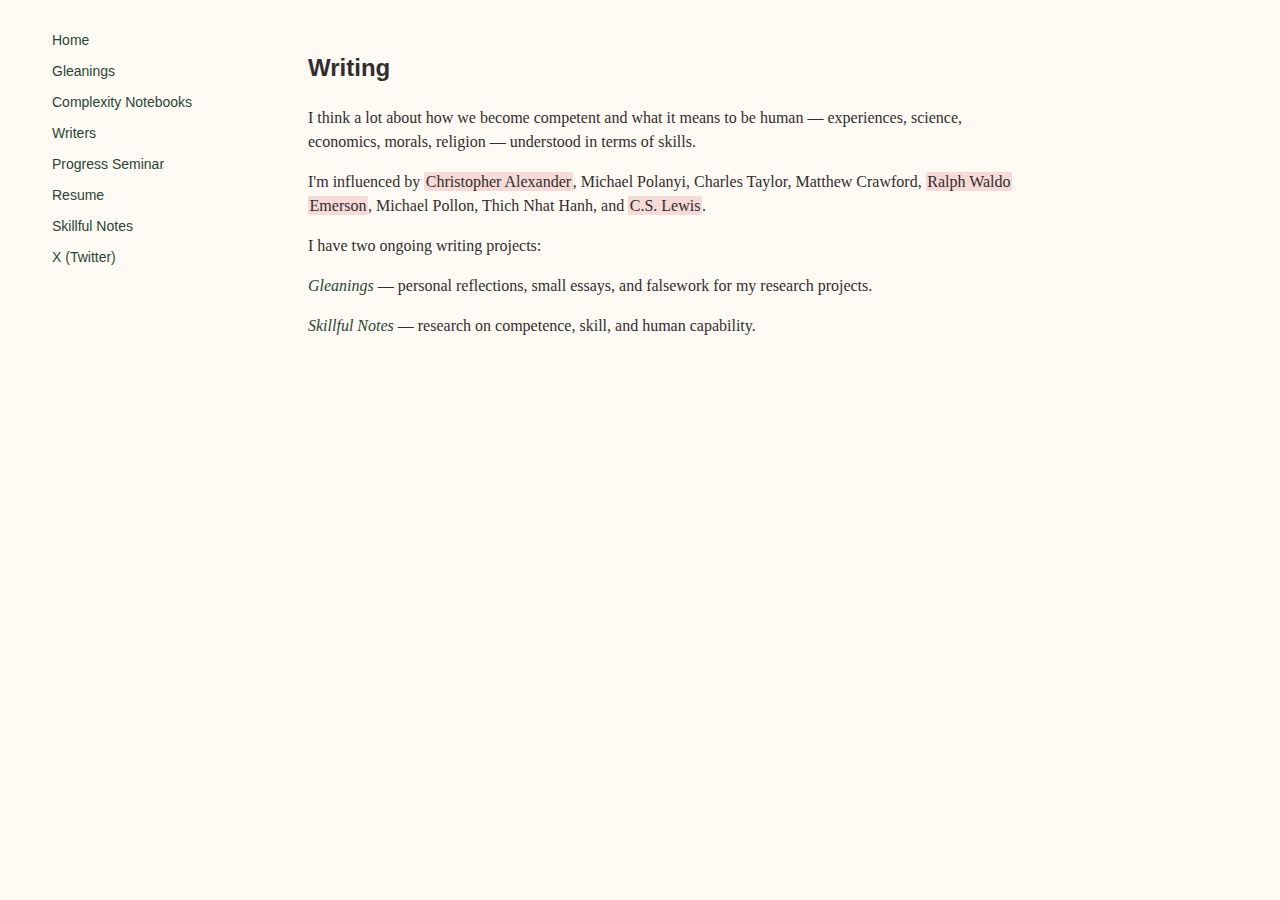
<file: writing.html>
<!DOCTYPE html>
<html lang="en">
<head>
    <meta charset="UTF-8">
    <meta name="viewport" content="width=device-width, initial-scale=1.0">
    <title>Writing | Benjamin Parry</title>
    <link rel="stylesheet" href="styles.css">
    <script src="nav.js"></script>
</head>
<body>
    <div class="container">
        <div id="menu" class="column left">
            <!-- Menu will be populated by nav.js -->
        </div>

        <div class="column middle">
            <div class="content">
                <h2>Writing</h2>

                <p>I think a lot about how we become competent and what it means to be human — experiences, science, economics, morals, religion — understood in terms of skills.</p>

                <p>I'm influenced by <mark>Christopher Alexander</mark>, Michael Polanyi, Charles Taylor, Matthew Crawford, <mark>Ralph Waldo Emerson</mark>, Michael Pollon, Thich Nhat Hanh, and <mark>C.S. Lewis</mark>.</p>

                <p>I have two ongoing writing projects:</p>

                <p><a href="https://benparry.substack.com">Gleanings</a> — personal reflections, small essays, and falsework for my research projects.</p>

                <p><a href="https://www.skillfulnotes.com">Skillful Notes</a> — research on competence, skill, and human capability.</p>
            </div>
        </div>

        <div class="column right">
            <!-- Right column -->
        </div>
    </div>
</body>
</html>
</file>
<file: styles.css>
/* Fonts */
@font-face { font-family: "Outfit"; src: url("https://benparry.ca/templates/fonts/outfit.ttf") format("truetype"); }
@font-face { font-family: "PT Serif"; src: url("https://benparry.ca/templates/fonts/pt-serif.ttf") format("truetype"); }

h2 {
    font-family: "Outfit", sans-serif;
}

body {
    margin: 0;
    padding: 0;
    font-family: "PT Serif", serif;
    font-size: 16px;
    background-color: #FFFAF3;
    color: #322d2e;
    line-height: 1.5;
}

.container {
    display: flex;
    min-height: 100vh;
    justify-content: center;
    max-width: 1400px;
    margin: 0 auto;
}

.column {
    padding: 30px 20px;
    box-sizing: border-box;
}

.left {
    width: 20%;
}

.middle {
    width: 60%;
    max-width: 800px;
    display: flex;
    flex-direction: column;
    justify-content: flex-start;
}

.right {
    width: 15%;
}

/* Menu styles */
#menu {
    font-family: "Outfit", sans-serif;
    font-size: 14px;
    position: sticky;
    top: 30px; /* Adjust this value as needed */
}

#menu nav ul {
    list-style-type: none;
    padding: 0;
    margin: 0;
}

#menu nav li {
    margin-bottom: 10px;
}

#menu a {
    font-style: normal;
}

#lists a {
    font-style: normal;
}

a {
    color: #294635;
    text-decoration: none;
    font-weight: 400;
    font-style: italic;
}

a:hover {
    text-decoration: underline;
}

.headshot {
    width: 125px;
    height: 125px;
    border-radius: 50%;
    display: block;
    margin: 0 auto;
}


/* Highlight styles */
.content mark {
    background-color: rgba(205, 92, 103, 0.2); /* Using a shade of your link color (CD5C67) with transparency */
    color: #322d2e; /* Keeping the text color consistent */
    padding: 0.05em 0.1em; /* Reduced padding for tighter fit */
    border-radius: 2px; /* Slightly rounded corners */
    box-decoration-break: clone;
    -webkit-box-decoration-break: clone;
    text-shadow: none;
    transition: background-color 0.3s ease;
}

.content mark:hover {
    background-color: rgba(205, 92, 103, 0.4); /* Darker on hover for better visibility */
}
.chinese {
    font-family: "Noto Sans SC", sans-serif;
}

/* Blog styles */
.blog-table {
    width: 100%;
    border-collapse: collapse;
}

.blog-row {
    border-bottom: 1px solid #e0dcd7;
}

.blog-row:last-child {
    border-bottom: none;
}

.blog-title {
    padding: 12px 0;
    font-family: "PT Serif", serif;
}

.blog-title a {
    font-style: normal;
}

.blog-date {
    padding: 12px 0;
    text-align: right;
    color: #888;
    font-family: "Outfit", sans-serif;
    font-size: 14px;
    white-space: nowrap;
}

.loading-text {
    color: #888;
    font-style: italic;
}

/* Blog post page styles */
.blog-post-header {
    margin-bottom: 2em;
    padding-bottom: 1em;
    border-bottom: 1px solid #e0dcd7;
}

.blog-post-header h2 {
    margin-bottom: 0.25em;
}

.blog-post-date {
    color: #888;
    font-family: "Outfit", sans-serif;
    font-size: 14px;
    margin: 0;
}

.blog-post-content {
    line-height: 1.7;
}

.blog-post-content img {
    max-width: 100%;
    height: auto;
}

.blog-post-content blockquote {
    border-left: 2px solid #e0dcd7;
    margin-left: 0;
    padding-left: 1.5em;
    color: #555;
    font-style: italic;
}

.blog-post-footer {
    margin-top: 3em;
    padding-top: 1em;
    border-top: 1px solid #e0dcd7;
}

.blog-post-footer a {
    font-family: "Outfit", sans-serif;
    font-size: 14px;
}

/* Media query for mobile devices */
@media (max-width: 768px) {
    .container {
        flex-direction: column;
    }
    
    .column {
        width: 100%;
    }
    
    .middle {
        width: 100%;
        max-width: none;
    }

    #menu {
        position: static;
    }
}
</file>
<file: jobs.css>
body {
  background-color: #f9f5ee;
}

ul {
  list-style-type: none;
}

a {
  color: #c8102e;
  display: inline;
  text-decoration: none;
}

.primary-text {
  font-size: 1.2em;
}

.navigation {
  font-size: 1.2em;
}

.lead {
  font-size: 1.25em;
}

.bullet-list {
  list-style-type: circle;
}
</file>
